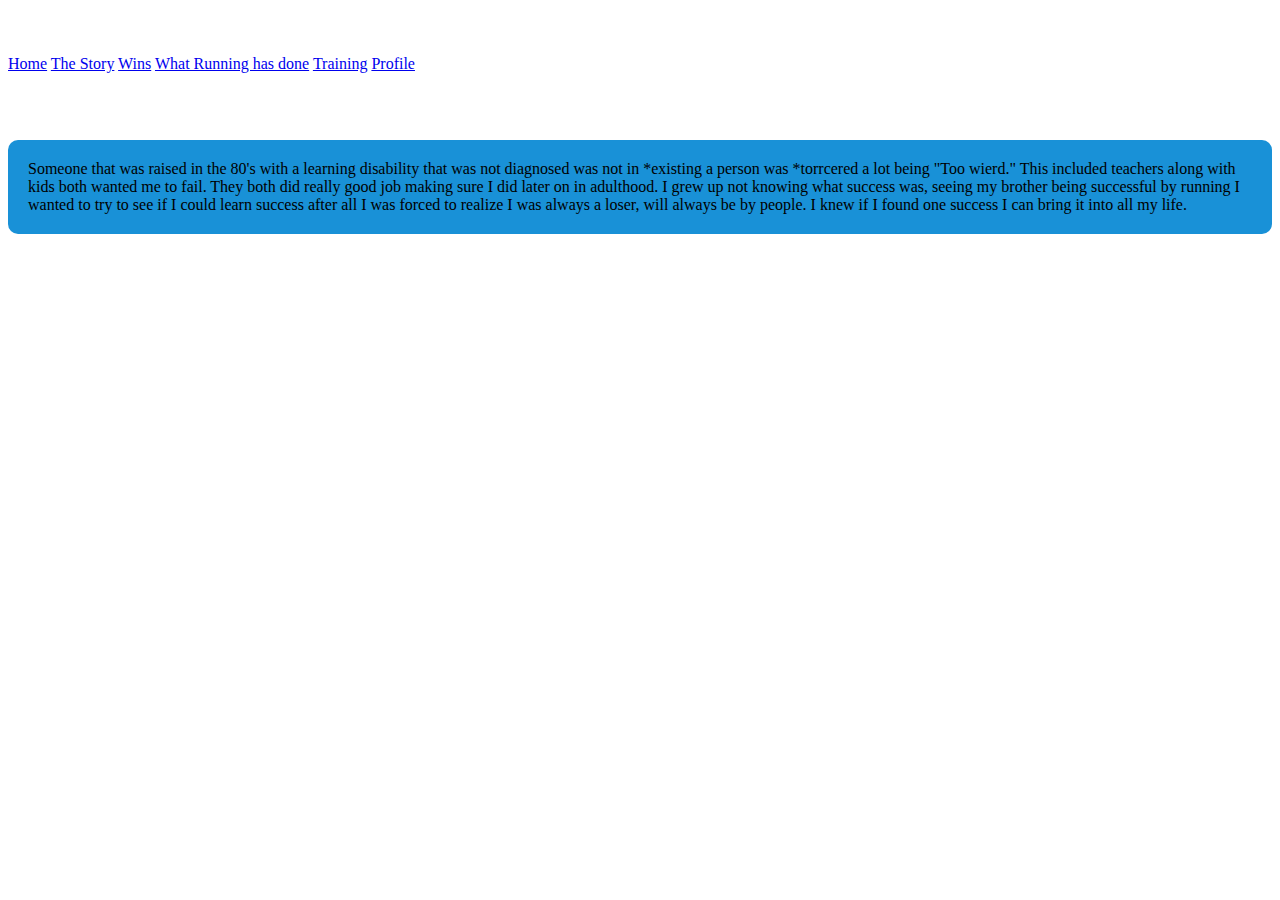
<file: Profile-Running/index.html>
<!DOCTYPE html>
<html lang="en">
<head>
    <meta charset="UTF-8">
    <meta http-equiv="X-UA-Compatible" content="IE=edge">
    <meta name="viewport" content="width=device-width, initial-scale=1.0">
    <title>Profile</title>
    <link rel="stylesheet" href="Styles-story.css">
</head>
<body>
    <header class="header">
        <!-- Putting the header/header class makes the nav menu/logo on the header -->
        <a href="#" class="logo">LightBringer</a>
        <nav class="navbar">
          <a href="Running-Home.html">Home</a>
          <a href="#">The Story</a>
          <a href="#">Wins</a>
          <a href="#">What Running has done</a>
          <a href="#">Training</a>
          <a href="#">Profile</a>
    </nav>
    <!-- <main id="running-content" class="gradient-background"> -->
        <h2 class="section-title">HOme</h2>
    <div >
        <p class="box">Someone that was raised in the 80's with a learning disability that was not diagnosed was not in *existing a person was *torrcered a lot being "Too wierd."  
        This included teachers along with kids both wanted me to fail. 
        They both did really good job making sure I did later on in adulthood.  
        I grew up not knowing what success was, seeing my brother being successful by running I wanted to try to see if 
        I could learn success after all I was forced to realize I was always a loser, will always be by people.  I knew if I found one success I can bring it into all my life.</p>
    </div>
</body>
</html>
</file>
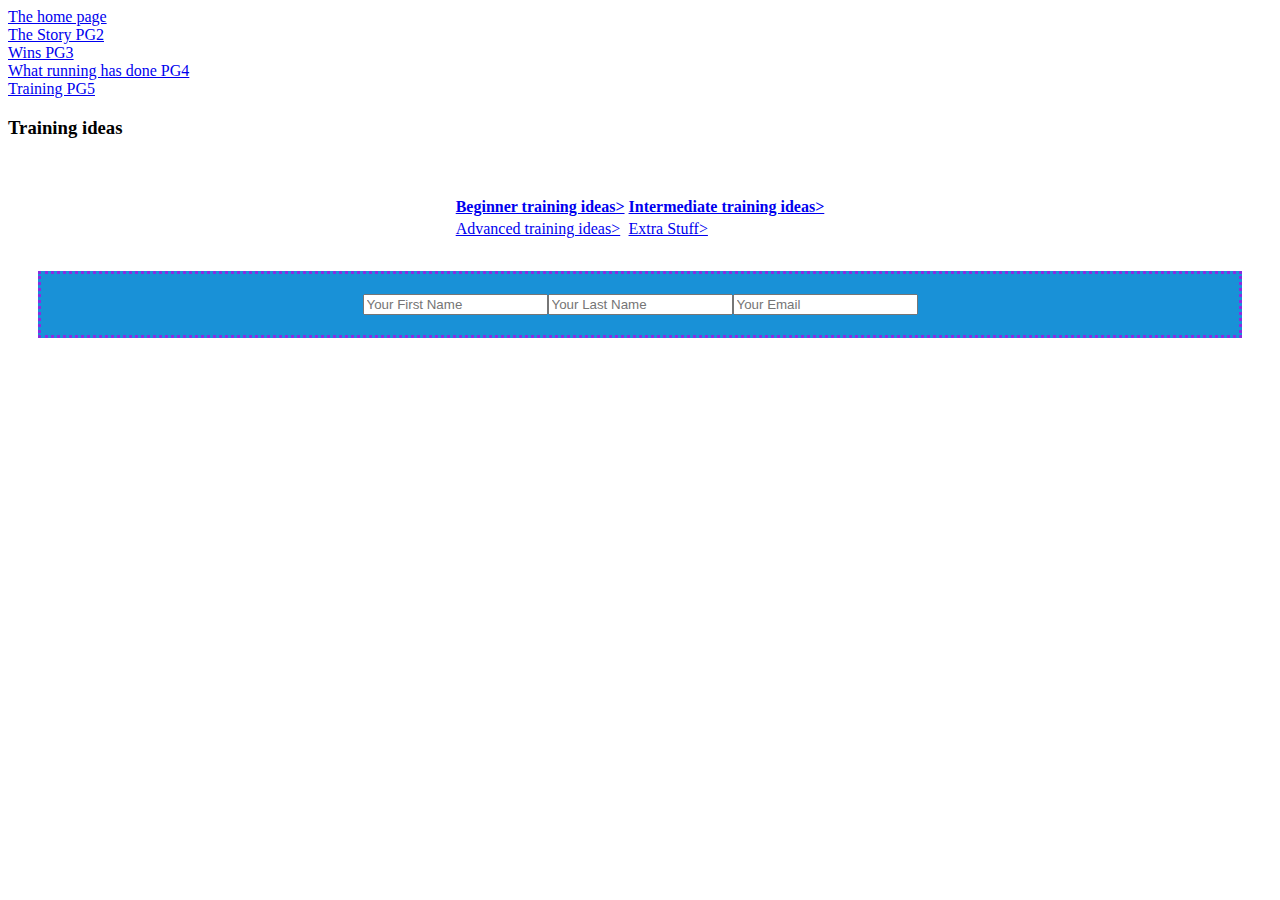
<file: Training Ideas.html>
<!DOCTYPE html>
<html lang="en">
<head>
    <meta charset="UTF-8">
    <meta http-equiv="X-UA-Compatible" content="IE=edge">
    <meta name="viewport" content="width=device-width, initial-scale=1.0">
    <title>Document</title>
    <link rel= "stylesheet" href="Styles-story.css">
</head>
<body>
    <div class="body"></div> 
    <a href="Running-Home.html">The home page</a>
    <br>
    <a href="The Story.html">The Story PG2</a> 
    <br> <!-----This is the html to open the first page-->
    <a href="Wins.html">Wins PG3</a> 
    <br> <!--This is the html to open up the second page--->
    <a href="What Running has done.html">What running has done PG4</a> 
    <br> <!---This is the html to open up the third page.-->
    <a href="Training Ideas.html">Training PG5</a> <br> <!--This was not in the origonal assignment-->
    <header id="boarder"> <!-----css week 8-I added a boarder, at bottom.-->
     <!---css Week8 border-start-end-radius: 60px,14px;border-color: blueviolet; border-bottom-style: dotted-->  
      
    <header>  
        <h3 class="h1,h2,h3">Training ideas</h3>  <!---I made this header a little smaller than the home page one-->
        <!---Css Week8--I added this decoration to the header-->
    </header>  <!---css Week 8-Using margin-auto, display-flex, center it, bigger font, and some shadow-->
    </header>
    <br/>
    <br/>
    <table style="margin: 0 auto"> <!---css Week8-class="container-table"> I took this out, put in this instead-->
        <thead>
            <tr></tr> <!---Css Week8-I got the table headers spaced using a better table format, and the style--> 
                <th><a href="Running beginner ideas.pdf">Beginner training ideas></a></th> 
                <th><a href="Running Intermediate training ideas.pdf">Intermediate training ideas></a></th>
            </tr>  
        </thead> 
        <tbody>
            <tr>
                
                <td><a href="Advance Training ideas.pdf">Advanced training ideas></a></td>
                <td><a href="Extra Stuff.pdf">Extra Stuff></a></td>
            </tr>
        </tbody>
    </table>
<form class="container-form"> <!--This is the start of a form-->
<!---css Week8-this is the decorating I add to this. The padding: 20px;border-style: dotted;border-color: blueviolet;background-color : #1991d7;--->
<!--border-width: 3px;margin:30px;display: flex;justify-content:center; /* Centers items horizontally */align-items: center; /* Centers items vertically (optional, if needed) */-->
    <input type="text" name="Your First Name"placeholder="Your First Name"/> <!--I just did some place they can put their first, last name, and email-->
    <input type="text" name="Your Last Name"placeholder="Your Last Name"/> <!---This is considedered a form-->
    <input type="text" name="Your Email"placeholder="Your Email"/>



</form>
</body>
</html>
</file>
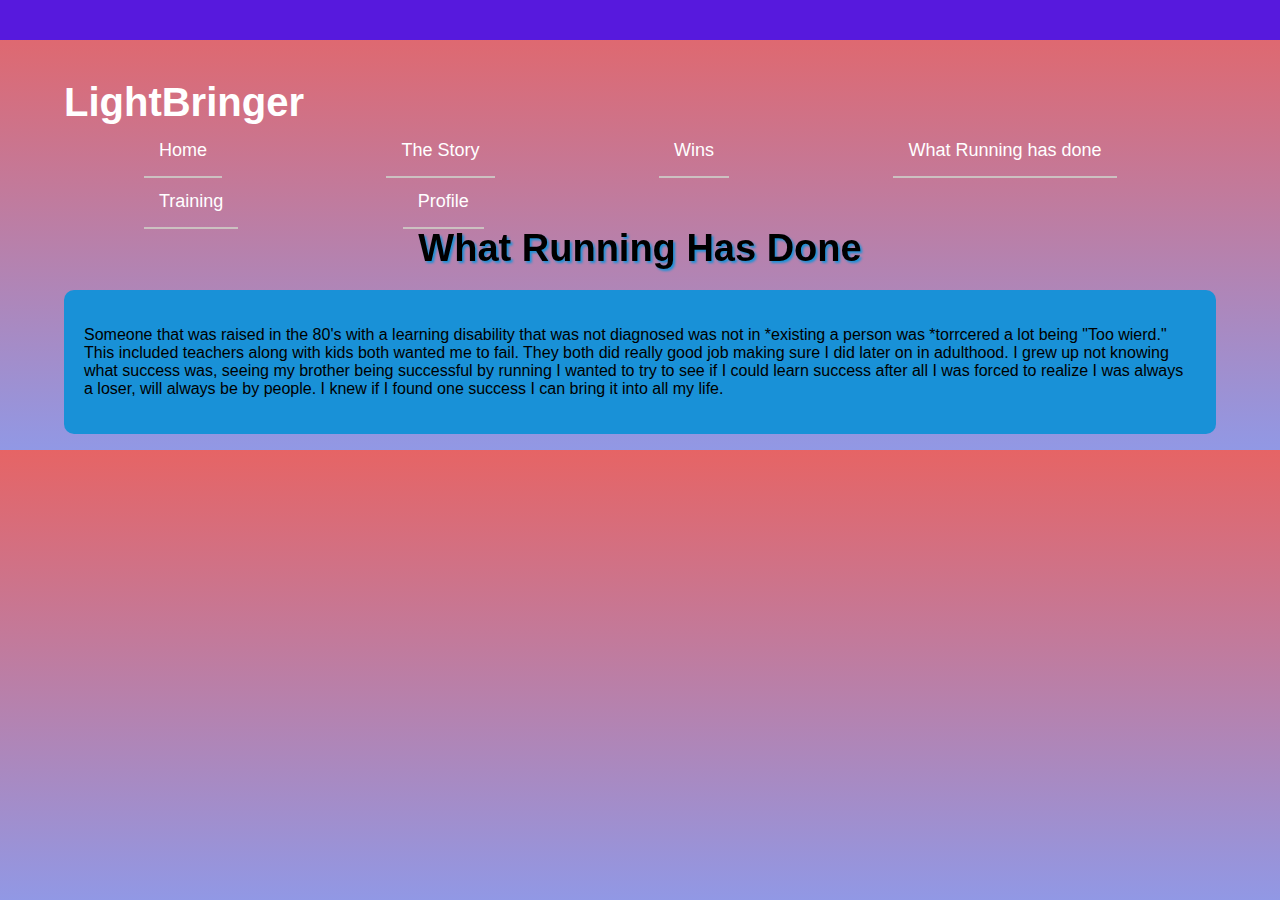
<file: WhatRunninghasDone2.html>
<!DOCTYPE html>
<html lang="en">
<head>
    <meta charset="UTF-8">
    <meta http-equiv="X-UA-Compatible" content="IE=edge">
    <meta name="viewport" content="width=device-width, initial-scale=1.0">
    <title>Profile</title>
    <link rel="stylesheet"href="Orig-StyleStory.css">
    <link rel="stylesheet" href="Styles-story.css">
    <link rel="stylesheet" href="Nav-Styles.css">
</head>
<body>
    <div class="body"></div>
    <header class="header"></header>
        <!-- Putting the header/header class makes the nav menu/logo on the header -->
        <a href="#" class="logo">LightBringer</a>
        <nav class="navbar">
          <a href="Running-Home.html">Home</a>
          <a href="#">The Story</a>
          <a href="#">Wins</a>
          <a href="#">What Running has done</a>
          <a href="#">Training</a>
          <a href="#">Profile</a>
    </nav>
    <!-- <main id="running-content"> -->
        <h2 class=" h1,h2,h3">What Running Has Done</h2>
    <div class="box">
        <p> Someone that was raised in the 80's with a learning disability that was not diagnosed was not in *existing a person was *torrcered a lot being "Too wierd."  This included teachers along with kids
            both wanted me to fail. They both did really good job making sure I did later on in adulthood.  I grew up not knowing what success was, 
            seeing my brother being successful by running I wanted to try to see if I could learn success after all I was forced to realize I was always a loser, 
            will always be by people.  I knew if I found one success I can bring it into all my life. 
        </p> <!-- Your content about what running has done goes here -->
    </div>
    </main>
</file>
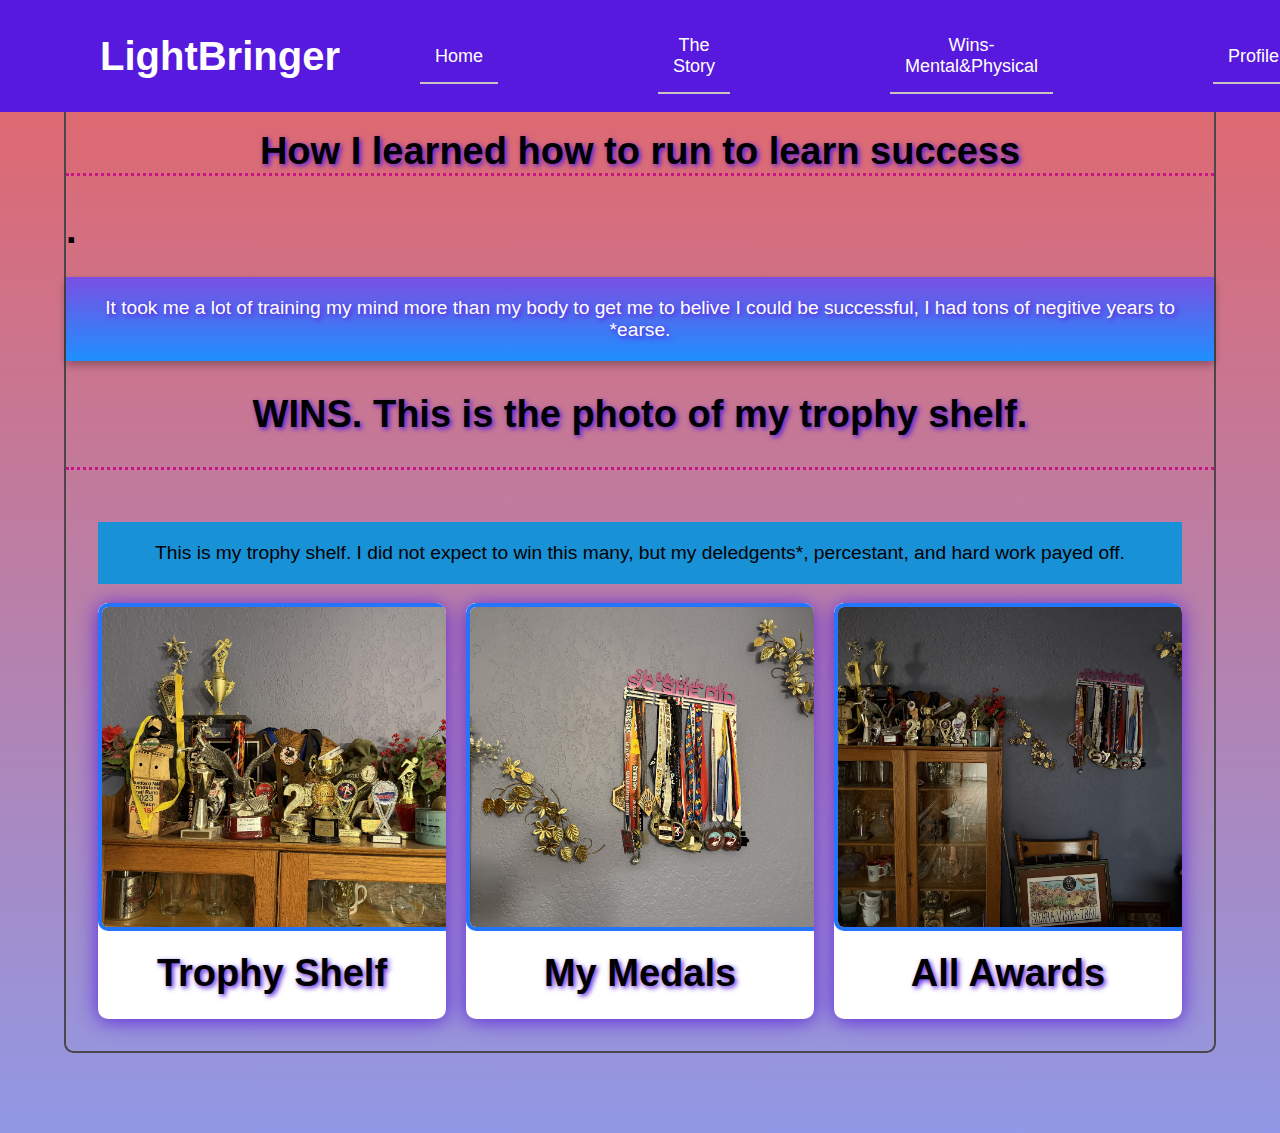
<file: Wins-Mental&Physical.html>
<!DOCTYPE html>
<html lang="en">
<head>
    <meta charset="UTF-8">
    <meta http-equiv="X-UA-Compatible" content="IE=edge">
    <meta name="viewport" content="width=device-width, initial-scale=1.0">
    <title>Document</title>
    <link rel="stylesheet" href="./Styles/Orig-StyleStory.css">
    <link rel="stylesheet" href="./Styles/Nav-Styles.css">
    <!---Week8-This is the connecting the css to the html-->
    <!-- NEEDING HELP
    HAVING ISSUES WITH GETTING THE NAV IN WITH OUT IT BLOWING UP.  I NOTICE I LOSE THE LINERA GRID -->
</head>
<body>
    <div class="body"></div> 
    
     <nav class="navbar">
        
        <div class="nav-links, header">
    
        <!-- <!when I did not plug in the href correct, I will just leave it -->
<div href="#" class="logo">LightBringer</a> <br> </div>     
<a href="home.html">Home</a> <br> <!---This is the html to open up the third page.-->     
<a href="The Story.html">The Story</a> <br> <!-----This is the html to open the first page-->
<a href="Wins-Mental&Physical.html">Wins-Mental&Physical</a> <br> 
<a href="Profile.html">Profile</a> 

</div>
     </nav>
    <!-- <header id="boarder"> ---css week 8-I added a boarder, at bottom. -->
     <!---css Week8 border-start-end-radius: 60px,14px;border-color: blueviolet; border-bottom-style: dotted-->  
      
        <h1 class="h1,h2,h3, margin-top"></h1> <!---Css Week8--I added this decoration to the header-->
    </header>  <!---css Week 8-Using margin-auto, display-flex, center it, bigger font, and some shadow-->
         <!--This header 1 or h1 is the biggest of the headers-->
    

<main><!--This is the start of the main-->


    <!---<header id="boarder"> css week 8-I added a boarder, at bottom.-->
     <!---css Week8 border-start-end-radius: 60px,14px;border-color: blueviolet; border-bottom-style: dotted-->  
     <!-- <header class="h1,h2,h3"id="boarder"> -->
        <h2 class="h1,h2,h3" id="boarder">How I learned how to run to learn success </h2>
      <!-- </header> -->
        <h1 class="h1,h2,h3">.</h1> <!--<!Css Week8--I added this decoration to the header-->
    </header>  <!---css Week 8-Using margin-auto, display-flex, center it, bigger font, and some shadow-->
         <!--This header 1 or h1 is the biggest of the headers-->
         <section class="hero" id="home">It took me a lot of training my mind more than my body to get me to belive I could be successful, I had tons of negitive years
            to *earse.</section> 
    <!-- Not sure if I want to use this color and type, want to keep the choice<p class="box"> It took me a lot of training my mind more than my body to get me to belive I could be successful, I had tons of negitive years
        to *earse.
    </p> -->
    
                <!-- <div class="card">
                    <img src="SpacePortTeam.jpeg" alt="Relay team banner">
                    <div class="card-content">
                        <h3>The Team</h3>
                        <p>Relay team showcasing their banner.</p>
                    </div>
                </div>
                <div class="card">
                    <img src="AfterTheRace.jpeg" alt="Celebration">
                    <div class="card-content">
                        <h3>Celebration</h3>
                        <p>Team celebrating at the finish line.</p>
                    </div>
                </div> -->
            </div>
        </section>
    </div>

    <header id="boarder"> 
        <h2 class="h1,h2,h3">WINS. This is the photo of my trophy shelf.</h2>
    </header>
<div class="content">
        <section id="story">
            <!-- <h2 class="section-title" class id="boarder">The Race I Had No Plans To Do - The Life Changer</h2> This is for light blue heading-->
            <p class ="box">This is my trophy shelf.  I did not expect to win this many, but my deledgents*, percestant, and hard work payed off.</p>
            <div class="card-container">
                <div class="card">
                    <img src="./PhotoTrophy/CloseUpTrophies3744.jpg" alt="trophy shelf photo">
                    <div class="card-content">
                        <h3>Trophy Shelf</h3>
                        <!-- <p>The iconic Spaceport arch during the relay.</p> -->
                    </div>
                </div>
                <div class="card">
                    <img src="./PhotoTrophy/Medals3745.jpg" alt="My Medals">
                    <div class="card-content">
                        <h3>My Medals</h3>
                        <!-- <p>Team members pushing through together.</p> -->
                    </div>
                </div>
                <div class="card">
                    <img src="./PhotoTrophy/AllTrophies3747.jpg" alt="My Medals">
                    <div class="card-content">
                        <h3>All Awards</h3>
                </div>

    <!-- <img class= "img, box" height=150px src="Photo1.jpeg"/>  
    <img class="img, box" height=200px src="Photo2.jpeg"/>
    <img class="img, box" height=200px src="Photo3.jpeg"/>
    <img class="img, box" height=200px src="Photo4.jpeg"/> -->
</main> 

    
</body>
</html>
</file>
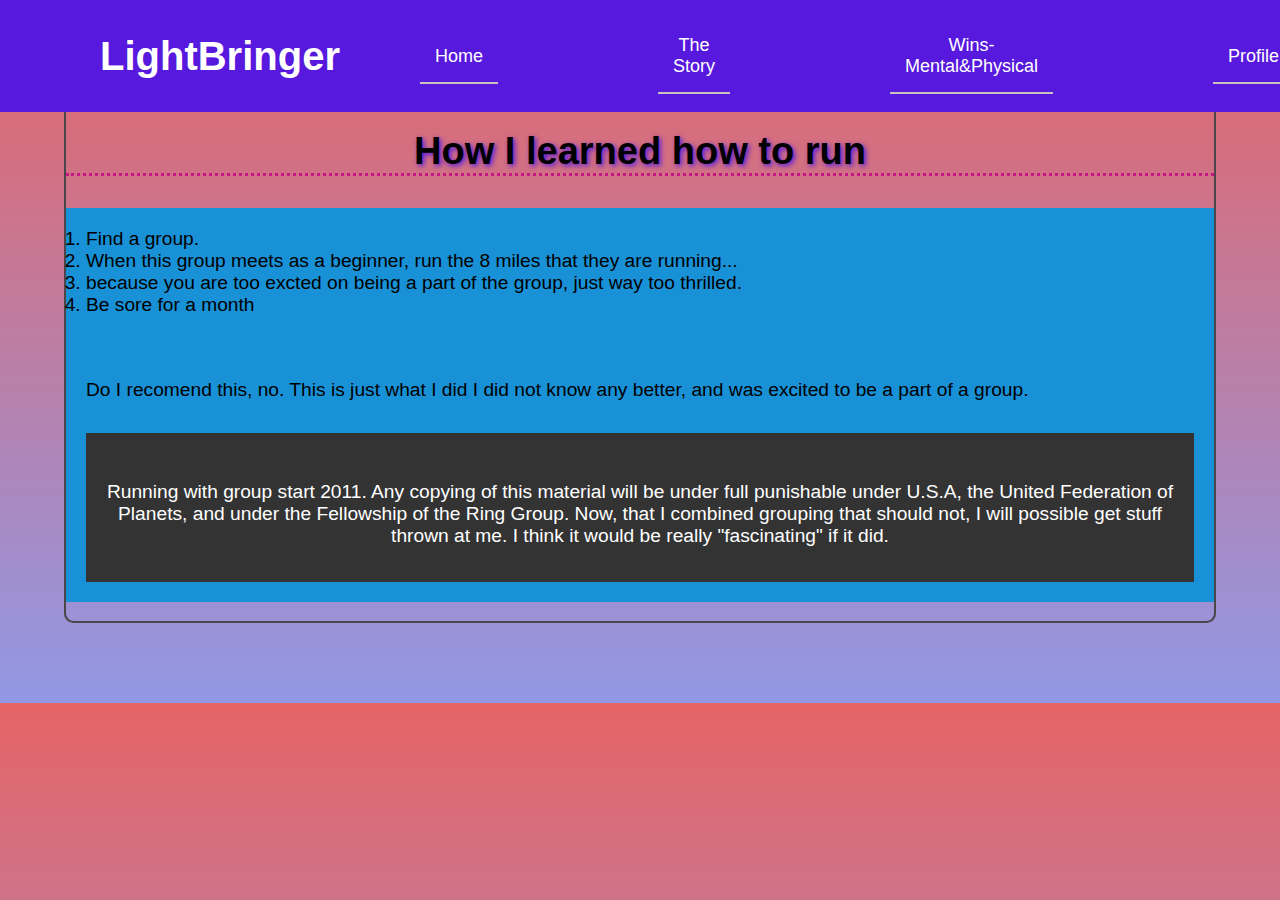
<file: Profile-Running copy/Running-Home.html>
<!DOCTYPE html>
<html lang="en">
<head>
    <meta charset="UTF-8">
    <meta http-equiv="X-UA-Compatible" content="IE=edge">
    <meta name="viewport" content="width=device-width, initial-scale=1.0">
    <title>home page</title>
    <link rel= "stylesheet" href="./Styles/Orig-StyleStory.css"> <!---Week8-This is the connecting the css to the html-->
    <link rel="stylesheet" href="./Styles/Nav-Styles.css">
</head>
<body>
    <div class="body"></div>
    <nav class="navbar">
        
        <div class="nav-links, header">
        <div href="#"class="logo">LightBringer</div>    
          <a href="Home.html">Home</a>
          <a href="The Story.html">The Story</a>
          <a href="Wins-Mental&Physical.html">Wins-Mental&Physical</a>
          <a href="Profile.html">Profile</a>
          <header id="boarder"></header>
        </div>
        </nav>
    </div>
      </nav>
        
        <!-- <div class="nav-links, header">
        <div href="#"class="logo">LightBringer</div> 
        <a href="Running-Home.html">Home</a> <br> This is the html to open up the third page.     -->
        <!-- <a href="The Story.html">The Story</a> <br>  -->
        <!-----This is the html to open the first page-->
        <!-- <a href="Wins-Mental&Physical.html">Wins-Mental&Physical</a> <br> 
        <a href="Profile.html">Profile</a> 
            </div>
            <header id="boarder"> ---css week 8-I added a boarder, at bottom. -->
        
        <!-- <header class="h1,h2,h3"id="boarder"> -->
            <h2 class="h1,h2,h3, margin-top"id="boarder">How I learned how to run</h2>
          </header>
           <!---Css Week8--I added this decoration to the header-->
    <!---css Week 8-Using margin-auto, display-flex, center it, bigger font, and some shadow-->
         <!--This header 1 or h1 is the biggest of the headers-->
    

<main>  <!--This is the start of the main-->
    
        <ol class="ol"> <!---This is an ordered list-->  
        <!--Css Week8- I added this to the class, font: size 20px;padding: 20px;background-color: #1991d7;-->    
            <li class= "li">Find a group.</li> <!--li is list--> <!--css Week8--font-family: 'Times New Roman', Times, serif, 18px;---->
            <li>When this group meets as a beginner, run the 8 miles that they are running...</li>
            <li>because you are too excted on being a part of the group, just way too thrilled.</li>
            <li>Be sore for a month</li>  <!----This is what I did.  I am serious-->
<br/>
<br/>
 <p>Do I recomend this, no.  This is just what I did I did not know any better, and was excited to be a part of a group.  
 <!--Take some of this and maybe put in wins or more in what running has done.-->
 </p>


        <footer> <!---If I had more, this would be more at the bottom-->
            <div class="footer"></div>
            <p>Running with group start 2011.  Any copying of this material will be under full punishable under U.S.A,
                the United Federation of Planets, 
                and under the Fellowship of the Ring Group.  Now, that I 
                combined grouping that should not, 
                I will possible get stuff thrown at me. 
                I think it would be really "fascinating" if it did.</p>
        </footer> 
</main>        
</body>
</html>
</file>
<file: Profile-Running/Styles-story.css>
/* html{ 
    margin: 0rem;
    padding: 0;
    box-sizing: boarder-box;
    font-family: 'Franklin Gothic Medium', 'Arial Narrow', Arial, sans-serif;
    background: linear-gradient(#e66465, #9198e5);
    background-repeat: linear-gradient(#e66465, #9198e5);
    background-repeat: none;
    background-size: cover;
} */

/* This is for the index.html */
/* body{ */
    /* min-height: 100vh;  */
    /* I lose gradient */
    /* margin: 0rem;
    padding: 0rem;
    box-sizing: border-box;
    font-family: 'Franklin Gothic Medium', 'Arial Narrow', Arial, sans-serif;
    background: linear-gradient(#e66465, #9198e5);
    background-repeat: linear-gradient(#e66465, #9198e5);
    background-repeat: none;
    background-size: cover;  */
    /* margin-top: 5rem;
    margin-bottom: 1rem;
    margin-right: 4rem;
    margin-left: 4rem; */
    /* margin-top: 5rem; */
    /* This margin-top fixed the small-big of the linear-graident  */
    /* margin-bottom: 1rem;
    margin-right: 4rem;
    margin-left: 4rem;  */

    
/* } */
#running-content {
    background: linear-gradient(#e66465, #9198e5);
    background-repeat: linear-gradient(#e66465, #9198e5);
    background-repeat: none;
    background-size: cover;
    padding: 20px;
    margin-top: 100px; /* Adjust based on your header height */
    border-radius: 10px;
    max-width: 800px; /* Adjust as needed */
    margin-left: auto;
    margin-right: auto;
    min-height: 300px; /* Adjust as needed */
    overflow: auto; /* This will contain the gradient within the element */
    max-width: 800px;
    margin: 120px auto 30px; /* Increased top margin to push content down*/
   
}


/* .header {
    position:fixed;
    top:0;
    left: 0;
    width: 100%;
    padding: 30px 50px 30px 10px;
    background: rgb(87, 25, 221);
    display: flex;
     justify-content: space-between; 
    align-items: center;
    z-index: 100;
    box-sizing:border-box;
     
} */
 .gradient-background {
    background: linear-gradient(#e66465, #9198e5);
    background-repeat: linear-gradient(#e66465, #9198e5);
  
    background-size: cover; 
    background-size: cover;
    margin-top: 80px;
    padding: 20px;
    margin-top: 100px; 
    border-radius: 10px;
    max-width: 800px; 
    margin-left: auto;
    margin-right: auto;

    margin-top: 5rem;
    margin-bottom: 1rem;
    margin-right: 4rem;
    margin-left: 4rem; 

    min-height: 50px; 
    /* This min-height: is making the Para go sit under the nav; */
 }

.section-title {
    color: white;
    text-align: center;
}


 .logo {
    font-size: larger;
    font-size: 40px;
    color: white;
    text-decoration:double;
    font-weight: 800;
 }

 /* .navbar a {
    position: relative;
    /* float: left; do not need float with inline-block */
    /* display: inline; */
    /* right: 0;
    justify-content: flex-end;
    margin: 0;
    padding: 0;
    font-size: 18px;
    color: #ffff;
    font-weight: 500;
    text-decoration: none;
    margin-left: 50px;
    margin: 0 80px; */
    /* played with this margin started on 20, went to 75, and now it is 
    closer to the logo. */
    /* list-style: none;
    display: inline-block;
    padding: 15px ; */

    

    /* fixed the navbar going to the left more with margin-left */
/* }

 .navbar a::before {
    content: '';
    position: absolute;
    top: 100%;
    left: 0;
    width: 100%;
    height: 2px;
    background: #ccc1c1;
    transition: .3s;
    justify-content: flex-end;
  
}
 .navbar a:hover::before {
    width:100%
} */ 


/* h1,h2,h3{
    margin: auto;
    display: flex;
    justify-content: center;
    font-size: 38px;
    filter:drop-shadow(2px 2px 1px #1991d7);
    text-align: center;  
    
}
#boarder{
    border-start-end-radius: 60px,14px;
    border-color: blueviolet;
    border-bottom-style: dotted;
 }
.center{
    align-content: center;
    margin: auto;
    width: 50%;
    border: 3px, rebeccapurple;
    padding: 10px;
} */

.li{
    font-family: 'Times New Roman', Times, serif, 18px;

}
.ol{
    font: size 20px;
    padding: 20px;
    background-color: #1991d7;
}
.container-table{
    margin: 0 auto;
    display: flex;
    flex-direction: row;
    justify-content:center; /* Centers items horizontally */
    align-items: center; /* Centers items vertically (optional, if needed) */
    width:100vw;
    height: 100vh;
}


footer{
    margin: 2rem 0 2rem 0;
    text-align: center;
    font-size: 12px;
}
/*END OF RUNNING-INFO STYLING*/

.container-form{
    padding: 20px;
    border-style: dotted;
    border-color: blueviolet;
    background-color : #1991d7;
    border-width: 3px;
    margin:30px;
    display: flex;
    justify-content:center; /* Centers items horizontally */
    align-items: center; /* Centers items vertically (optional, if needed) */
    /*width:100vw;*/
    /*height: 100vh;*/
}
.boxed-header {
    padding: 10px;
    border: 1px, solid, #1991d7;
 /* Optional: Add padding to the table header cells for spacing */
  }
.style{
    margin: 0 auto;
}

/* styles.css */
/* .header{
    text-align: center;
    margin: 0 auto;
} */

/* .boxed-header {
    padding: 10px;
    border: 1px, solid, #1991d7; */
 /* Optional: Add padding to the table header cells for spacing */
  /* } */
.container-form{
    justify-content: center;
}
.box{
    font: size 25px;
    padding: 20px;
    background-color: #1991d7;
/* added below */
    background-color: #1991d7(255, 255, 255, 0.8);
    padding: 20px;
    border-radius: 10px;
    margin-top: 20px;

}
.img {
    margin: 1rem;
    border-radius: 1rem;
    box-shadow: 2px 2px 2px 1px rgba(0, 0, 0, 0.5);
    font: size 25px;
    padding: 20px;
    background-color: #1991d7;
  }
</file>
<file: Styles-story.css>
/* html{ 
    margin: 0rem;
    padding: 0;
    box-sizing: boarder-box;
    font-family: 'Franklin Gothic Medium', 'Arial Narrow', Arial, sans-serif;
    background: linear-gradient(#e66465, #9198e5);
    background-repeat: linear-gradient(#e66465, #9198e5);
    background-repeat: none;
    background-size: cover;
} */

/* This is for the index.html */
/* body{ */
    /* min-height: 100vh;  */
    /* I lose gradient */
    /* margin: 0rem;
    padding: 0rem;
    box-sizing: border-box;
    font-family: 'Franklin Gothic Medium', 'Arial Narrow', Arial, sans-serif;
    background: linear-gradient(#e66465, #9198e5);
    background-repeat: linear-gradient(#e66465, #9198e5);
    background-repeat: none;
    background-size: cover;  */
    /* margin-top: 5rem;
    margin-bottom: 1rem;
    margin-right: 4rem;
    margin-left: 4rem; */
    /* margin-top: 5rem; */
    /* This margin-top fixed the small-big of the linear-graident  */
    /* margin-bottom: 1rem;
    margin-right: 4rem;
    margin-left: 4rem;  */

    
/* } */
#running-content {
    background: linear-gradient(#e66465, #9198e5);
    background-repeat: linear-gradient(#e66465, #9198e5);
    background-repeat: none;
    background-size: cover;
    padding: 20px;
    margin-top: 100px; /* Adjust based on your header height */
    border-radius: 10px;
    max-width: 800px; /* Adjust as needed */
    margin-left: auto;
    margin-right: auto;
    min-height: 300px; /* Adjust as needed */
    overflow: auto; /* This will contain the gradient within the element */
    max-width: 800px;
    margin: 120px auto 30px; /* Increased top margin to push content down*/
   
}


/* .header {
    position:fixed;
    top:0;
    left: 0;
    width: 100%;
    padding: 30px 50px 30px 10px;
    background: rgb(87, 25, 221);
    display: flex;
     justify-content: space-between; 
    align-items: center;
    z-index: 100;
    box-sizing:border-box;
     
} */
 .gradient-background {
    background: linear-gradient(#e66465, #9198e5);
    background-repeat: linear-gradient(#e66465, #9198e5);
  
    background-size: cover; 
    background-size: cover;
    margin-top: 80px;
    padding: 20px;
    margin-top: 100px; 
    border-radius: 10px;
    max-width: 800px; 
    margin-left: auto;
    margin-right: auto;

    margin-top: 5rem;
    margin-bottom: 1rem;
    margin-right: 4rem;
    margin-left: 4rem; 

    min-height: 50px; 
    /* This min-height: is making the Para go sit under the nav; */
 }

.section-title {
    color: white;
    text-align: center;
}


 .logo {
    font-size: larger;
    font-size: 40px;
    color: white;
    text-decoration:double;
    font-weight: 800;
 }

 /* .navbar a {
    position: relative;
    /* float: left; do not need float with inline-block */
    /* display: inline; */
    /* right: 0;
    justify-content: flex-end;
    margin: 0;
    padding: 0;
    font-size: 18px;
    color: #ffff;
    font-weight: 500;
    text-decoration: none;
    margin-left: 50px;
    margin: 0 80px; */
    /* played with this margin started on 20, went to 75, and now it is 
    closer to the logo. */
    /* list-style: none;
    display: inline-block;
    padding: 15px ; */

    

    /* fixed the navbar going to the left more with margin-left */
/* }

 .navbar a::before {
    content: '';
    position: absolute;
    top: 100%;
    left: 0;
    width: 100%;
    height: 2px;
    background: #ccc1c1;
    transition: .3s;
    justify-content: flex-end;
  
}
 .navbar a:hover::before {
    width:100%
} */ 


/* h1,h2,h3{
    margin: auto;
    display: flex;
    justify-content: center;
    font-size: 38px;
    filter:drop-shadow(2px 2px 1px #1991d7);
    text-align: center;  
    
}
#boarder{
    border-start-end-radius: 60px,14px;
    border-color: blueviolet;
    border-bottom-style: dotted;
 }
.center{
    align-content: center;
    margin: auto;
    width: 50%;
    border: 3px, rebeccapurple;
    padding: 10px;
} */

.li{
    font-family: 'Times New Roman', Times, serif, 18px;

}
.ol{
    font: size 20px;
    padding: 20px;
    background-color: #1991d7;
}
.container-table{
    margin: 0 auto;
    display: flex;
    flex-direction: row;
    justify-content:center; /* Centers items horizontally */
    align-items: center; /* Centers items vertically (optional, if needed) */
    width:100vw;
    height: 100vh;
}


footer{
    margin: 2rem 0 2rem 0;
    text-align: center;
    font-size: 10px;
}
/*END OF RUNNING-INFO STYLING*/

.container-form{
    padding: 20px;
    border-style: dotted;
    border-color: blueviolet;
    background-color : #1991d7;
    border-width: 3px;
    margin:30px;
    display: flex;
    justify-content:center; /* Centers items horizontally */
    align-items: center; /* Centers items vertically (optional, if needed) */
    /*width:100vw;*/
    /*height: 100vh;*/
}
.boxed-header {
    padding: 10px;
    border: 1px, solid, #1991d7;
 /* Optional: Add padding to the table header cells for spacing */
  }
.style{
    margin: 0 auto;
}

/* styles.css */
/* .header{
    text-align: center;
    margin: 0 auto;
} */

/* .boxed-header {
    padding: 10px;
    border: 1px, solid, #1991d7; */
 /* Optional: Add padding to the table header cells for spacing */
  /* } */
.container-form{
    justify-content: center;
}
.box{
    font: size 25px;
    padding: 20px;
    background-color: #1991d7;
/* added below */
    background-color: #1991d7(255, 255, 255, 0.8);
    padding: 20px;
    border-radius: 10px;
    margin-top: 20px;

}
.img {
    margin: 1rem;
    border-radius: 1rem;
    box-shadow: 2px 2px 2px 1px rgba(0, 0, 0, 0.5);
    font: size 25px;
    padding: 20px;
    background-color: #1991d7;
  }
</file>
<file: Orig-StyleStory.css>
html{ 
    font-family: 'Franklin Gothic Medium', 'Arial Narrow', Arial, sans-serif;
    background: linear-gradient(#e66465, #9198e5);
    background-repeat: linear-gradient(#e66465, #9198e5);
    background-repeat: none;
    background-size: cover;
}


body{
    margin-top: 5rem;
    /* This margin-top: is the reason my gradiant was small; */
    margin-bottom: 1rem;
    margin-right: 4rem;
    margin-left: 4rem;
    /* padding-top: 60px; this made gradient bigger*/
}
h1,h2,h3{
    margin: auto;
    display: flex;
    justify-content: center;
    font-size: 38px;
    filter:drop-shadow(2px 2px 1px #1991d7);
    text-align: center;  
}
#boarder{
    border-start-end-radius: 60px,14px;
    border-color: blueviolet;
    border-bottom-style: dotted;
 }
.center{
    align-content: center;
    margin: auto;
    width: 50%;
    border: 3px, rebeccapurple;
    padding: 10px;
}

.li{
    font-family: 'Times New Roman', Times, serif, 18px;

}
.ol{
    font: size 20px;
    padding: 20px;
    background-color: #1991d7;
}
.container-table{
    margin: 0 auto;
    display: flex;
    flex-direction: row;
    justify-content:center; /* Centers items horizontally */
    align-items: center; /* Centers items vertically (optional, if needed) */
    width:100vw;
    height: 100vh;
}


footer{
    margin: 2rem 0 2rem 0;
    text-align: center;
    font-size: 12px;
}
/*END OF RUNNING-INFO STYLING*/

.container-form{
    padding: 20px;
    border-style: dotted;
    border-color: blueviolet;
    background-color : #1991d7;
    border-width: 3px;
    margin:30px;
    display: flex;
    justify-content:center; /* Centers items horizontally */
    align-items: center; /* Centers items vertically (optional, if needed) */
    /*width:100vw;*/
    /*height: 100vh;*/
}
.boxed-header {
    padding: 10px;
    border: 1px, solid, #1991d7;
 /* Optional: Add padding to the table header cells for spacing */
  }
.style{
    margin: 0 auto;
}

/* styles.css */
.header{
    text-align: center;
    margin: 0 auto;
}

.boxed-header {
    padding: 10px;
    border: 1px, solid, #1991d7;
 /* Optional: Add padding to the table header cells for spacing */
  }
.container-form{
    justify-content: center;
}
.box{
    font: size 25px;
    padding: 20px;
    background-color: #1991d7;
}
.img {
    margin: 1rem;
    border-radius: 1rem;
    box-shadow: 2px 2px 2px 1px rgba(0, 0, 0, 0.5);
  
  }
</file>
<file: Nav-Styles.css>
.header {
    position:fixed;
    /* position: relative; this caused bigger linergradient/space on top*/
    top:0;
    /* top:60 caused a gap on top */
    left: 0;
    width: 100%;
    padding: 20px 100px;
    background: rgb(87, 25, 221);
    display: flex;
     justify-content: space-between; 
    align-items: center;
    z-index: 100;
    box-sizing:border-box;
     
}
.header-wrapper {
    display: flex;
    justify-content: space-between;
    align-items: center;
    padding: 1rem;
    max-width: 1200px; /* Adjust as needed */
    margin: 0 auto;
  }

.logo {
    font-size: larger;
    font-size: 40px;
    color: white;
    text-decoration:double;
    font-weight: 800;
 }

 .navbar a {
    position: relative;
    /* float: left; do not need float with inline-block */
    /* display: inline; */
    right: 0;
    justify-content: flex-end;
    margin: 0;
    padding: 0;
    font-size: 18px;
    color: #ffff;
    font-weight: 500;
    text-decoration: none;
    margin-left: 50px;
    margin: 0 80px;
    /* played with this margin started on 20, went to 75, and now it is 
    closer to the logo. */
    list-style: none;
    display: inline-block;
    padding: 15px ;

    

    /* fixed the navbar going to the left more with margin-left */
}

 .navbar a::before {
    content: '';
    position: absolute;
    top: 100%;
    left: 0;
    width: 100%;
    height: 2px;
    background: #ccc1c1;
    transition: .3s;
    justify-content: flex-end;
  
}
 .navbar a:hover::before {
    width:100%
}
</file>
<file: Styles/Orig-StyleStory.css>
html{ 
    font-family: 'Franklin Gothic Medium', 'Arial Narrow', Arial, sans-serif;
    background: linear-gradient(#e66465, #9198e5);
    background-repeat: linear-gradient(#e66465, #9198e5);
    /* background-repeat:no-repeat; */
    background-size: cover;
}


body{
    border: 2px solid rgb(75 70 74);
    border-radius: 0.5em;
    font: 1.2em sans-serif;

   
    /* This margin-top: is the reason my gradiant was small; */
    margin-bottom: 5rem;
    margin-right: 4rem;
    margin-left: 4rem;
    /* padding-top: 60px; this made gradient bigger*/
}
.h1,h2,h3{
    /* margin: auto; */
    display: flex;
    justify-content: center;
    font-size: 38px;
    /* filter:drop-shadow(2px 2px 1px #1991d7); */
    text-shadow: 2px 2px 5px rgb(87, 25, 221); /* Adds shadow to the text */

    text-align: center;  
}
.filter{
filter:drop-shadow(2px 2px 1px #1991d7);
}
.margin-top{
    margin-top: 120px;
}
#boarder{
    border-start-end-radius: 60px,18px;
    border-color: #c71585;
    border-bottom-style: dotted;
 }
.center{
    align-content: center;
    margin: auto;
    width: 50%;
    border: 3px, rebeccapurple;
    padding: 10px;
}

.li{
    font-family: 'Times New Roman', Times, serif, 18px;

}
.ol{
    font: size 20px;
    padding: 20px;
    background-color: #1991d7;
}
.container-table{
    margin: 0 auto;
    display: flex;
    flex-direction: row;
    justify-content:center; /* Centers items horizontally */
    align-items: center; /* Centers items vertically (optional, if needed) */
    width:100vw;
    height: 100vh;
}


.footer{
    margin: 2rem 0 2rem 0;
    text-align: center;
    font-size: 12px;
}
/*END OF RUNNING-INFO STYLING*/

.container-form{
    padding: 60px;
    border-style: dotted;
    border-color: blueviolet;
    background-color : #1991d7;
    border-width: 4px;
    margin:15px;
    display: flex;
    justify-content:center; /* Centers items horizontally */
    align-items: center; /* Centers items vertically (optional, if needed) */
    /*width:100vw;*/
    /*height: 100vh;*/
   
}
.boxed-header {
    padding: 10px;
    border: 1px, solid, #1991d7;
 /* Optional: Add padding to the table header cells for spacing */
  }
.style{
    margin: 0 auto;
}

/* styles.css */
.header{
    /* Header/Logo Title */

    display: flex;
    text-align: center;
    margin: 0 auto;
 }


.boxed-header {
    padding: 10px;
    border: 1px, solid,  #5a9ff9;
 /* Optional: Add padding to the table header cells for spacing */
  }
.container-form{
    display: flex;
    justify-content: center;
    align-items: center;
    
    /* Added more extra for container-form */ 

}
.box{
    display: flex;
    flex-direction:   column;
    justify-content: center; 
   align-items: center;
    font: size 25px;
    padding: 20px;
    background-color: #1991d7 ;
}
.background-color{
    background-color: #6cb1f7;
    left: calc(50% - 30px); /* Shift slightly left */
    
}

/* Experement  #1991d7 */
/* .toggle-btn {
    padding: 10px 20px;
    background: #fff;
    color: #000;
    border: none;
    cursor: pointer;
    border-radius: 8px;
  }
.info-box {
    padding: 20px;
    border: 1px solid black;
    background-color: lightblue;
    transition: background-color 0.3s ease;
  }

  .transparent {
    background-color: rgba(255, 255, 255, 0.2);
  } */
.img {
    
    margin: 1rem;
    border-radius: 1rem;
    box-shadow: 2px 2px 2px 1px rgba(0, 0, 0, 0.6);
    width: auto; /* Keep the width flexible */
    display: block; 
  }

  /* Another way to do "The Story " part */
  .content {
    padding: 2rem;
}

.section-title {
    color: #2575fc;
    margin-bottom: 1rem;
    font-size: 1.8rem;
    /* filter:drop-shadow(2px 2px 1px #1991d7); */
    text-shadow: 2px 2px 5px rgb(87, 25, 221); 
    /* Adds shadow to the text */

}

.card-container {
    display: grid;
    grid-template-columns: repeat(auto-fit, minmax(300px, 1fr));
    gap: 1.5rem;
    margin-top: 1rem;
    /* filter:drop-shadow(2px 2px 1px #1991d7) */
}

.card {
    background: #fff;
    border-radius: 10px;
    /* Adds stronger shadow below*/
    /* box-shadow: 0 4px 6px rgba(0, 6, 12, 0.6); */
    /* Create a glow effect** */
    /* box-shadow: 0 0 15px rgb(87, 25, 221); */
    /* flat shadow (more spread) */
    box-shadow: 0 2px 20px rgba(87, 25, 221, 0.9);

    overflow: hidden;
    
}

.card img {
    width: 100%;
    height: auto;
/* Added img values */
border: 4px solid #2575fc; /* Adds a blue border around the images */
border-radius: 10px; /* Rounds the corners */
transition: transform 0.3s ease, box-shadow 0.3s ease; /* Smooth transition for hover effects */
}

.card:hover img {
    transform: scale(1.05); /* Slightly increases the size on hover */
    box-shadow: 0 8px 16px rgba(0, 0, 0, 0.3); /* Adds a deeper shadow on hover */
}

.card-content {
    padding: 1rem;
}

.card-content h3 {
    margin: 0 0 0.5rem;
}

.card-content p {
    margin: 0;
}

/* Ensure all images are the same size */
.card img {
    width: 100%;
    height: 320px; /* Adjust height to match "The Story" images */
    object-fit: cover; /* Ensures consistent cropping */
    border-radius: 10px;
  }
  

/* AI ideas for home page */
.hero {
    text-align: center;
    /* height: 100vh; this and the one below do not do what I want makes it too big*/
    display: flex; 
    flex-direction: column;
    justify-content: center;
    padding: 20px;
    /* 100px 20px makes it bigger */
    background: linear-gradient(to bottom, #7a4fe2, #1e90ff); /*  #7f55e1, #4b1d91 these 2 colors are a monocromatic purpleLighter at the top, darker at the bottom */
    color: white;
     /* color:black;  */
     box-shadow: 0 4px 8px rgba(0, 0, 0, 0.3); /* Adds depth */
    text-shadow: 2px 2px 5px rgb(87, 25, 221); /* Adds shadow to the text */  
}
/* .text-shadow-custom {
    text-shadow: 2px 2px 5px rgb(87, 25, 221);
} */

.hero h1 {
    font-size: 3em;
    margin-bottom: 10px;
}
.hero p {
    font-size: 1.2em;
    margin-bottom: 20px;
}
.hero button {
  
    font-weight: bold;
    border: none;
    cursor: pointer;
    transition: background-color 0.3s ease-in-out, transform 0.2s;
    background-color: #ff6b6b;
    border: none;
    padding: 15px 30px;
    color: white;
    font-size: 1em;
    cursor: pointer;
    border-radius: 5px;
}
.hero button:hover {
    background-color: #ff4757;
    transform: scale(1.05);
}

/* Text Box */
/* Styling for Side-by-Side Layout */
.hero-content {
    display: flex;
    align-items: flex-start;
    gap: 24px;
  }
  .personal-story {
    display: flex;
    align-items: flex-center;
    font-size: 0.9em;
    line-height: 1.5;
    padding: 8px;
    background-color:#6cb1f7;
    border-radius: 8px;
    max-width: 300px;
    grid-column-start: 1;
    grid-column-end: span col4-start;
    grid-row-start: 2;
    grid-row-end: span 2;
  }
  .hero-image-box img{
    max-width: 250px;
    border-radius: 6px;
    box-shadow: 0 2px 4px rgba(0, 0, 0, 0.1)

  }
 /* CSS for Side-by-Side Boxes */
.hero-content {
    position: relative;
    text-align: center;
    padding-top: 40px;
  }
  .personal-story-container {
    display: flex;
  flex-wrap: wrap;
  justify-content: center;
  gap: 95px;
  margin-top: 20px;
  }
  .personal-story-box {
    background-color: rgba(240, 240, 240, 0.85);
    border-radius: 10px;
    padding: 16px;
    width: 420px;
    box-shadow: 0 3px 6px rgba(0, 0, 0, 0.15);
  }
  /* Note for  commit one more time */
  
  /* Adjust positioning for image cards */
  .gallery-container {
    display: flex;
    flex-direction: column;
    align-items: center;
    margin-top: 40px;
    width: 100%;
  }
/* Apply header gradient background to the white section */
#home-gallery {
    background: linear-gradient(to bottom, rgba(122, 79, 226, 0.7), rgba(30, 144, 255, 0.7));
    /*background: linear-gradient(to bottom, #7a4fe2, #1e90ff);  Replace with actual colors */
    border-radius: 10px;
    padding: 20px;
  }

  .card-container {
    display: flex;
    justify-content: center;
    gap: 20px;
  }
  /* Offset the first card to the left */
.first-card {
    margin-left: -50px; /* Moves it left by approximately 3 inches */
  }
  

footer {
    background: #333;
    color: white;
    text-align: center;
    padding: 1rem;
    margin-top: 2rem;
}

@media (max-width: 600px) {
    header h1 {
        font-size: 2rem;
    }

    nav a {
        font-size: 1rem;
    }
}
</file>
<file: Styles/Nav-Styles.css>
.header {
    position:fixed;
    /* position: relative; this caused bigger linergradient/space on top*/
    top:0;
    /* top:60 caused a gap on top */
    left: 0;
    width: 100%;
    padding: 20px 100px;
    background: rgb(87, 25, 221);
    display: flex;
     justify-content: space-between; 
    align-items: center;
    z-index: 100;
    box-sizing:border-box;
     
}
.header-wrapper {
    display: flex;
    justify-content: space-between;
    align-items: center;
    padding: 1rem;
    max-width: 1200px; /* Adjust as needed */
    margin: 0 auto;
  }

.logo {
    font-size: larger;
    font-size: 40px;
    color: white;
    text-decoration:double;
    font-weight: 800;
 }

 .navbar a {
    position: relative;
    /* float: left; do not need float with inline-block */
    /* display: inline; */
    right: 0;
    justify-content: flex-end;
    margin: 0;
    padding: 0;
    font-size: 18px;
    color: #ffff;
    font-weight: 500;
    text-decoration: none;
    margin-left: 50px;
    margin: 0 80px;
    /* played with this margin started on 20, went to 75, and now it is 
    closer to the logo. */
    list-style: none;
    display: inline-block;
    padding: 15px ;

    

    /* fixed the navbar going to the left more with margin-left */
}

 .navbar a::before {
    content: '';
    position: absolute;
    top: 100%;
    left: 0;
    width: 100%;
    height: 2px;
    background: #ccc1c1;
    transition: .3s;
    justify-content: flex-end;
  
}
 .navbar a:hover::before {
    width:100%
}
</file>
<file: Profile-Running copy/Styles/Orig-StyleStory.css>
html{ 
    font-family: 'Franklin Gothic Medium', 'Arial Narrow', Arial, sans-serif;
    background: linear-gradient(#e66465, #9198e5);
    background-repeat: linear-gradient(#e66465, #9198e5);
    /* background-repeat:no-repeat; */
    background-size: cover;
}


body{
    border: 2px solid rgb(75 70 74);
    border-radius: 0.5em;
    font: 1.2em sans-serif;

   
    /* This margin-top: is the reason my gradiant was small; */
    margin-bottom: 5rem;
    margin-right: 4rem;
    margin-left: 4rem;
    /* padding-top: 60px; this made gradient bigger*/
}
.h1,h2,h3{
    /* margin: auto; */
    display: flex;
    justify-content: center;
    font-size: 38px;
    /* filter:drop-shadow(2px 2px 1px #1991d7); */
    text-shadow: 2px 2px 5px rgb(87, 25, 221); /* Adds shadow to the text */

    text-align: center;  
}
.filter{
filter:drop-shadow(2px 2px 1px #1991d7);
}
.margin-top{
    margin-top: 120px;
}
#boarder{
    border-start-end-radius: 60px,18px;
    border-color: #c71585;
    border-bottom-style: dotted;
 }
.center{
    align-content: center;
    margin: auto;
    width: 50%;
    border: 3px, rebeccapurple;
    padding: 10px;
}

.li{
    font-family: 'Times New Roman', Times, serif, 18px;

}
.ol{
    font: size 20px;
    padding: 20px;
    background-color: #1991d7;
}
.container-table{
    margin: 0 auto;
    display: flex;
    flex-direction: row;
    justify-content:center; /* Centers items horizontally */
    align-items: center; /* Centers items vertically (optional, if needed) */
    width:100vw;
    height: 100vh;
}


.footer{
    margin: 2rem 0 2rem 0;
    text-align: center;
    font-size: 12px;
}
/*END OF RUNNING-INFO STYLING*/

.container-form{
    padding: 60px;
    border-style: dotted;
    border-color: blueviolet;
    background-color : #1991d7;
    border-width: 4px;
    margin:15px;
    display: flex;
    justify-content:center; /* Centers items horizontally */
    align-items: center; /* Centers items vertically (optional, if needed) */
    /*width:100vw;*/
    /*height: 100vh;*/
   
}
.boxed-header {
    padding: 10px;
    border: 1px, solid, #1991d7;
 /* Optional: Add padding to the table header cells for spacing */
  }
.style{
    margin: 0 auto;
}

/* styles.css */
.header{
    /* Header/Logo Title */

    display: flex;
    text-align: center;
    margin: 0 auto;
 }


.boxed-header {
    padding: 10px;
    border: 1px, solid,  #5a9ff9;
 /* Optional: Add padding to the table header cells for spacing */
  }
.container-form{
    display: flex;
    justify-content: center;
    align-items: center;
    
    /* Added more extra for container-form */ 

}
.box{
    display: flex;
    flex-direction:   column;
    justify-content: center; 
   align-items: center;
    font: size 25px;
    padding: 20px;
    background-color: #1991d7 ;
}
.background-color{
    background-color: #6cb1f7;
    left: calc(50% - 30px); /* Shift slightly left */
    
}

/* Experement  #1991d7 */
/* .toggle-btn {
    padding: 10px 20px;
    background: #fff;
    color: #000;
    border: none;
    cursor: pointer;
    border-radius: 8px;
  }
.info-box {
    padding: 20px;
    border: 1px solid black;
    background-color: lightblue;
    transition: background-color 0.3s ease;
  }

  .transparent {
    background-color: rgba(255, 255, 255, 0.2);
  } */
.img {
    
    margin: 1rem;
    border-radius: 1rem;
    box-shadow: 2px 2px 2px 1px rgba(0, 0, 0, 0.6);
    width: auto; /* Keep the width flexible */
    display: block; 
  }

  /* Another way to do "The Story " part */
  .content {
    padding: 2rem;
}

.section-title {
    color: #2575fc;
    margin-bottom: 1rem;
    font-size: 1.8rem;
    /* filter:drop-shadow(2px 2px 1px #1991d7); */
    text-shadow: 2px 2px 5px rgb(87, 25, 221); 
    /* Adds shadow to the text */

}

.card-container {
    display: grid;
    grid-template-columns: repeat(auto-fit, minmax(300px, 1fr));
    gap: 1.5rem;
    margin-top: 1rem;
    /* filter:drop-shadow(2px 2px 1px #1991d7) */
}

.card {
    background: #fff;
    border-radius: 10px;
    /* Adds stronger shadow below*/
    /* box-shadow: 0 4px 6px rgba(0, 6, 12, 0.6); */
    /* Create a glow effect** */
    /* box-shadow: 0 0 15px rgb(87, 25, 221); */
    /* flat shadow (more spread) */
    box-shadow: 0 2px 20px rgba(87, 25, 221, 0.9);

    overflow: hidden;
    
}

.card img {
    width: 100%;
    height: auto;
/* Added img values */
border: 4px solid #2575fc; /* Adds a blue border around the images */
border-radius: 10px; /* Rounds the corners */
transition: transform 0.3s ease, box-shadow 0.3s ease; /* Smooth transition for hover effects */
}

.card:hover img {
    transform: scale(1.05); /* Slightly increases the size on hover */
    box-shadow: 0 8px 16px rgba(0, 0, 0, 0.3); /* Adds a deeper shadow on hover */
}

.card-content {
    padding: 1rem;
}

.card-content h3 {
    margin: 0 0 0.5rem;
}

.card-content p {
    margin: 0;
}

/* Ensure all images are the same size */
.card img {
    width: 100%;
    height: 320px; /* Adjust height to match "The Story" images */
    object-fit: cover; /* Ensures consistent cropping */
    border-radius: 10px;
  }
  

/* AI ideas for home page */
.hero {
    text-align: center;
    /* height: 100vh; this and the one below do not do what I want makes it too big*/
    display: flex; 
    flex-direction: column;
    justify-content: center;
    padding: 20px;
    /* 100px 20px makes it bigger */
    background: linear-gradient(to bottom, #7a4fe2, #1e90ff); /*  #7f55e1, #4b1d91 these 2 colors are a monocromatic purpleLighter at the top, darker at the bottom */
    color: white;
     /* color:black;  */
     box-shadow: 0 4px 8px rgba(0, 0, 0, 0.3); /* Adds depth */
    text-shadow: 2px 2px 5px rgb(87, 25, 221); /* Adds shadow to the text */  
}
/* .text-shadow-custom {
    text-shadow: 2px 2px 5px rgb(87, 25, 221);
} */

.hero h1 {
    font-size: 3em;
    margin-bottom: 10px;
}
.hero p {
    font-size: 1.2em;
    margin-bottom: 20px;
}
.hero button {
  
    font-weight: bold;
    border: none;
    cursor: pointer;
    transition: background-color 0.3s ease-in-out, transform 0.2s;
    background-color: #ff6b6b;
    border: none;
    padding: 15px 30px;
    color: white;
    font-size: 1em;
    cursor: pointer;
    border-radius: 5px;
}
.hero button:hover {
    background-color: #ff4757;
    transform: scale(1.05);
}

/* Text Box */
/* Styling for Side-by-Side Layout */
.hero-content {
    display: flex;
    align-items: flex-start;
    gap: 24px;
  }
  .personal-story {
    display: flex;
    align-items: flex-center;
    font-size: 0.9em;
    line-height: 1.5;
    padding: 8px;
    background-color:#6cb1f7;
    border-radius: 8px;
    max-width: 300px;
    grid-column-start: 1;
    grid-column-end: span col4-start;
    grid-row-start: 2;
    grid-row-end: span 2;
  }
  .hero-image-box img{
    max-width: 250px;
    border-radius: 6px;
    box-shadow: 0 2px 4px rgba(0, 0, 0, 0.1)

  }
 /* CSS for Side-by-Side Boxes */
.hero-content {
    position: relative;
    text-align: center;
    padding-top: 40px;
  }
  .personal-story-container {
    display: flex;
  flex-wrap: wrap;
  justify-content: center;
  gap: 95px;
  margin-top: 20px;
  }
  .personal-story-box {
    background-color: rgba(240, 240, 240, 0.85);
    border-radius: 10px;
    padding: 16px;
    width: 420px;
    box-shadow: 0 3px 6px rgba(0, 0, 0, 0.15);
  }
  
  /* Adjust positioning for image cards */
  .gallery-container {
    display: flex;
    flex-direction: column;
    align-items: center;
    margin-top: 40px;
    width: 100%;
  }
/* Apply header gradient background to the white section */
#home-gallery {
    background: linear-gradient(to bottom, rgba(122, 79, 226, 0.7), rgba(30, 144, 255, 0.7));
    /*background: linear-gradient(to bottom, #7a4fe2, #1e90ff);  Replace with actual colors */
    border-radius: 10px;
    padding: 20px;
  }

  .card-container {
    display: flex;
    justify-content: center;
    gap: 20px;
  }
  /* Offset the first card to the left */
.first-card {
    margin-left: -50px; /* Moves it left by approximately 3 inches */
  }
  

footer {
    background: #333;
    color: white;
    text-align: center;
    padding: 1rem;
    margin-top: 2rem;
}

@media (max-width: 600px) {
    header h1 {
        font-size: 2rem;
    }

    nav a {
        font-size: 1rem;
    }
}
</file>
<file: Profile-Running copy/Styles/Nav-Styles.css>
.header {
    position:fixed;
    /* position: relative; this caused bigger linergradient/space on top*/
    top:0;
    /* top:60 caused a gap on top */
    left: 0;
    width: 100%;
    padding: 20px 100px;
    background: rgb(87, 25, 221);
    display: flex;
     justify-content: space-between; 
    align-items: center;
    z-index: 100;
    box-sizing:border-box;
     
}
.header-wrapper {
    display: flex;
    justify-content: space-between;
    align-items: center;
    padding: 1rem;
    max-width: 1200px; /* Adjust as needed */
    margin: 0 auto;
  }

.logo {
    font-size: larger;
    font-size: 40px;
    color: white;
    text-decoration:double;
    font-weight: 800;
 }

 .navbar a {
    position: relative;
    /* float: left; do not need float with inline-block */
    /* display: inline; */
    right: 0;
    justify-content: flex-end;
    margin: 0;
    padding: 0;
    font-size: 18px;
    color: #ffff;
    font-weight: 500;
    text-decoration: none;
    margin-left: 50px;
    margin: 0 80px;
    /* played with this margin started on 20, went to 75, and now it is 
    closer to the logo. */
    list-style: none;
    display: inline-block;
    padding: 15px ;

    

    /* fixed the navbar going to the left more with margin-left */
}

 .navbar a::before {
    content: '';
    position: absolute;
    top: 100%;
    left: 0;
    width: 100%;
    height: 2px;
    background: #ccc1c1;
    transition: .3s;
    justify-content: flex-end;
  
}
 .navbar a:hover::before {
    width:100%
}
</file>
